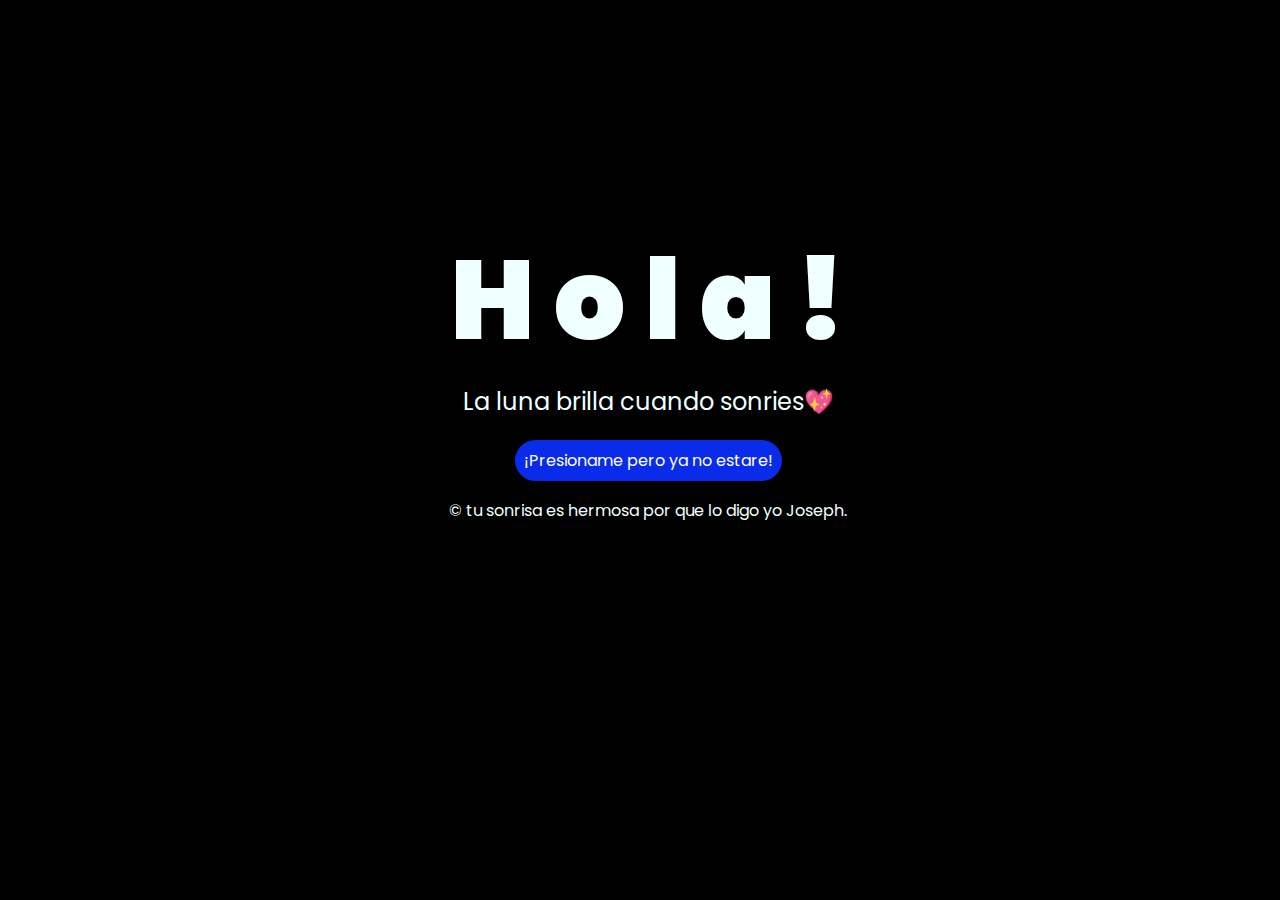
<file: index.html>
<!DOCTYPE html>
<html lang="es">

<head>
    <meta charset="UTF-8">
    <meta http-equiv="X-UA-Compatible" content="IE=edge">
    <meta name="viewport" content="width=device-width, initial-scale=1.0">
    <link rel="stylesheet" href="./css/style.css">
    <link rel="icon" href="./img/flowers.png" type="image/x-icon">
    <title>Flowers</title>
</head>

<body>
    <div class="greetings">
        <span>H</span>
        <span>o</span>
        <span>l</span>
        <span>a</span>
        <span>!</span>
    </div>
    <div class="description">
        <span>La luna brilla cuando sonries💖</span>
    </div>
    <div class="button">
        <button class="botones">
            <a href="./html/flower.html" style="color: #fff;">¡Presioname pero ya no estare!</a>
        </button>
    </div>

    <!-- Créditos -->
    <div class="credits">
        <p>&copy; tu sonrisa es hermosa por que lo digo yo Joseph.</p>
    </div>
</body>

</html>
</file>
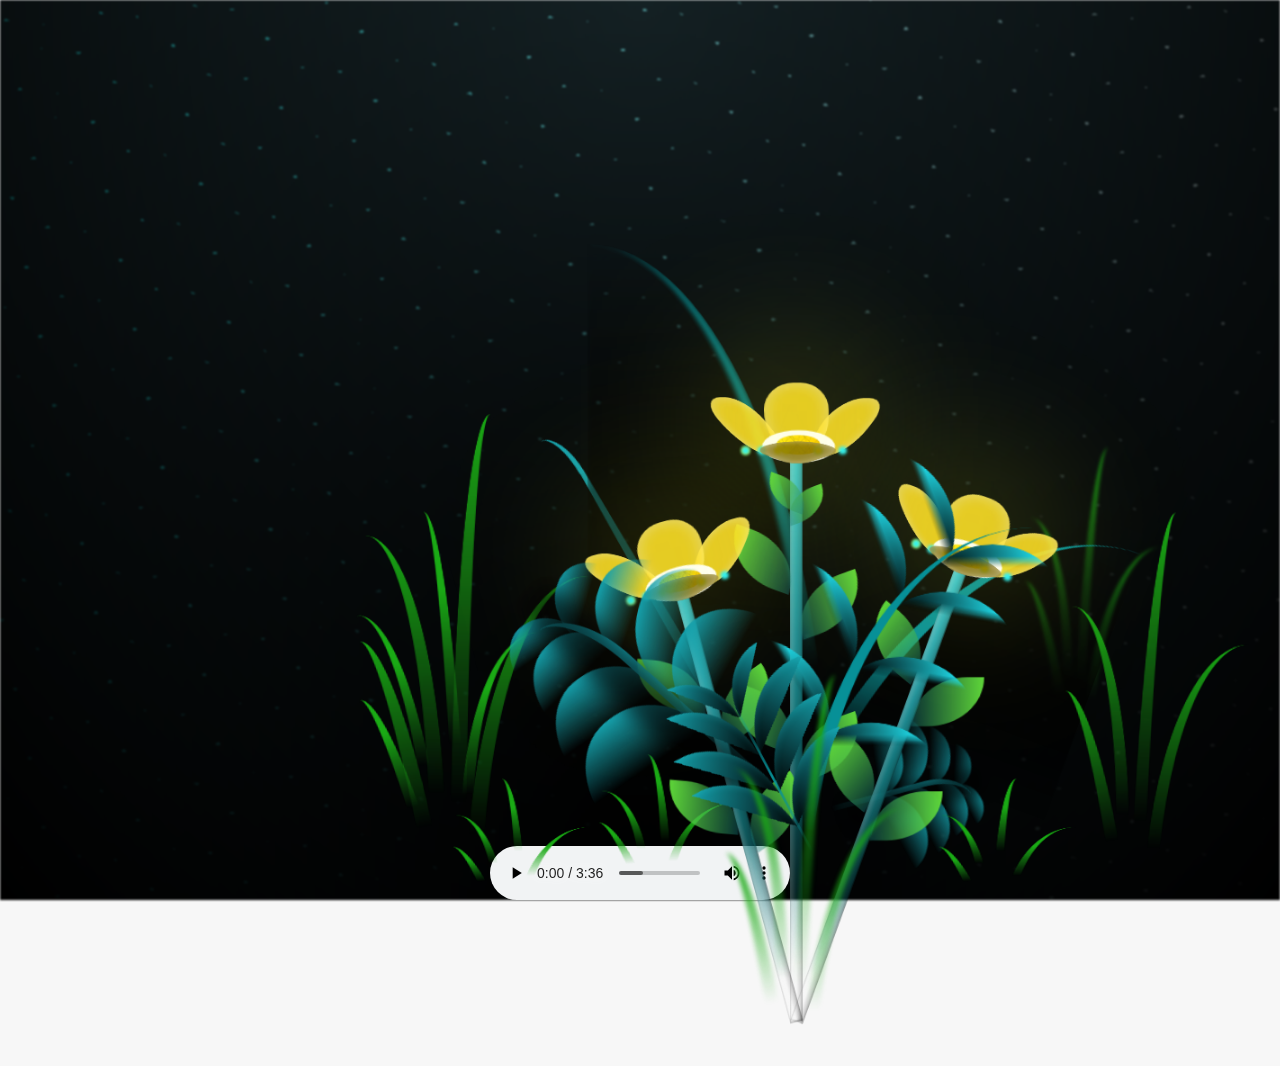
<file: html/flower.html>
<!DOCTYPE html>
<html lang="es">
  <head>
    <meta charset="UTF-8" />
    <meta http-equiv="X-UA-Compatible" content="IE=edge" />
    <meta name="viewport" content="width=device-width, initial-scale=1.0" />
    <link rel="stylesheet" href="../css/main.css" />
    <link rel="icon" href="../img/flowers.png" type="image/x-icon" />
    <title>Flower</title>
  </head>
  <body class="container">
    <audio src="../sound/ChristianBasso&HaienQiu-Flowers.mp3" autoplay controls></audio>
    <div id="lyrics">
      
    </div>
    
    <h1 class="titulo">Tal vez no sean reales pero seria ese lokito por intentar sacarte una sonrisa y secar tus lagrimas perdon ya no podre cuidarte solo quiero que sepas que nunca te eh ignorado por que queria agarrar tu mano y sepas que nunca lo eh echo
      dejare de intentar por que solo seria esa persona que intenta alcanzar una estrella y escribir tu nombre solo cuidate mucho y ese es mi ultimo adios. <br> <br>
     </h1>
    <div class="night"></div>
    <div class="flowers">
      <div class="flower flower--1">
        <div class="flower__leafs flower__leafs--1">
          <div class="flower__leaf flower__leaf--1"></div>
          <div class="flower__leaf flower__leaf--2"></div>
          <div class="flower__leaf flower__leaf--3"></div>
          <div class="flower__leaf flower__leaf--4"></div>
          <div class="flower__white-circle"></div>

          <div class="flower__light flower__light--1"></div>
          <div class="flower__light flower__light--2"></div>
          <div class="flower__light flower__light--3"></div>
          <div class="flower__light flower__light--4"></div>
          <div class="flower__light flower__light--5"></div>
          <div class="flower__light flower__light--6"></div>
          <div class="flower__light flower__light--7"></div>
          <div class="flower__light flower__light--8"></div>
        </div>
        <div class="flower__line">
          <div class="flower__line__leaf flower__line__leaf--1"></div>
          <div class="flower__line__leaf flower__line__leaf--2"></div>
          <div class="flower__line__leaf flower__line__leaf--3"></div>
          <div class="flower__line__leaf flower__line__leaf--4"></div>
          <div class="flower__line__leaf flower__line__leaf--5"></div>
          <div class="flower__line__leaf flower__line__leaf--6"></div>
        </div>
      </div>

      <div class="flower flower--2">
        <div class="flower__leafs flower__leafs--2">
          <div class="flower__leaf flower__leaf--1"></div>
          <div class="flower__leaf flower__leaf--2"></div>
          <div class="flower__leaf flower__leaf--3"></div>
          <div class="flower__leaf flower__leaf--4"></div>
          <div class="flower__white-circle"></div>

          <div class="flower__light flower__light--1"></div>
          <div class="flower__light flower__light--2"></div>
          <div class="flower__light flower__light--3"></div>
          <div class="flower__light flower__light--4"></div>
          <div class="flower__light flower__light--5"></div>
          <div class="flower__light flower__light--6"></div>
          <div class="flower__light flower__light--7"></div>
          <div class="flower__light flower__light--8"></div>
        </div>
        <div class="flower__line">
          <div class="flower__line__leaf flower__line__leaf--1"></div>
          <div class="flower__line__leaf flower__line__leaf--2"></div>
          <div class="flower__line__leaf flower__line__leaf--3"></div>
          <div class="flower__line__leaf flower__line__leaf--4"></div>
        </div>
      </div>

      <div class="flower flower--3">
        <div class="flower__leafs flower__leafs--3">
          <div class="flower__leaf flower__leaf--1"></div>
          <div class="flower__leaf flower__leaf--2"></div>
          <div class="flower__leaf flower__leaf--3"></div>
          <div class="flower__leaf flower__leaf--4"></div>
          <div class="flower__white-circle"></div>

          <div class="flower__light flower__light--1"></div>
          <div class="flower__light flower__light--2"></div>
          <div class="flower__light flower__light--3"></div>
          <div class="flower__light flower__light--4"></div>
          <div class="flower__light flower__light--5"></div>
          <div class="flower__light flower__light--6"></div>
          <div class="flower__light flower__light--7"></div>
          <div class="flower__light flower__light--8"></div>
        </div>
        <div class="flower__line">
          <div class="flower__line__leaf flower__line__leaf--1"></div>
          <div class="flower__line__leaf flower__line__leaf--2"></div>
          <div class="flower__line__leaf flower__line__leaf--3"></div>
          <div class="flower__line__leaf flower__line__leaf--4"></div>
        </div>
      </div>

      <div class="grow-ans" style="--d: 1.2s">
        <div class="flower__g-long">
          <div class="flower__g-long__top"></div>
          <div class="flower__g-long__bottom"></div>
        </div>
      </div>

      <div class="growing-grass">
        <div class="flower__grass flower__grass--1">
          <div class="flower__grass--top"></div>
          <div class="flower__grass--bottom"></div>
          <div class="flower__grass__leaf flower__grass__leaf--1"></div>
          <div class="flower__grass__leaf flower__grass__leaf--2"></div>
          <div class="flower__grass__leaf flower__grass__leaf--3"></div>
          <div class="flower__grass__leaf flower__grass__leaf--4"></div>
          <div class="flower__grass__leaf flower__grass__leaf--5"></div>
          <div class="flower__grass__leaf flower__grass__leaf--6"></div>
          <div class="flower__grass__leaf flower__grass__leaf--7"></div>
          <div class="flower__grass__leaf flower__grass__leaf--8"></div>
          <div class="flower__grass__overlay"></div>
        </div>
      </div>

      <div class="growing-grass">
        <div class="flower__grass flower__grass--2">
          <div class="flower__grass--top"></div>
          <div class="flower__grass--bottom"></div>
          <div class="flower__grass__leaf flower__grass__leaf--1"></div>
          <div class="flower__grass__leaf flower__grass__leaf--2"></div>
          <div class="flower__grass__leaf flower__grass__leaf--3"></div>
          <div class="flower__grass__leaf flower__grass__leaf--4"></div>
          <div class="flower__grass__leaf flower__grass__leaf--5"></div>
          <div class="flower__grass__leaf flower__grass__leaf--6"></div>
          <div class="flower__grass__leaf flower__grass__leaf--7"></div>
          <div class="flower__grass__leaf flower__grass__leaf--8"></div>
          <div class="flower__grass__overlay"></div>
        </div>
      </div>

      <div class="grow-ans" style="--d: 2.4s">
        <div class="flower__g-right flower__g-right--1">
          <div class="leaf"></div>
        </div>
      </div>

      <div class="grow-ans" style="--d: 2.8s">
        <div class="flower__g-right flower__g-right--2">
          <div class="leaf"></div>
        </div>
      </div>

      <div class="grow-ans" style="--d: 2.8s">
        <div class="flower__g-front">
          <div
            class="flower__g-front__leaf-wrapper flower__g-front__leaf-wrapper--1"
          >
            <div class="flower__g-front__leaf"></div>
          </div>
          <div
            class="flower__g-front__leaf-wrapper flower__g-front__leaf-wrapper--2"
          >
            <div class="flower__g-front__leaf"></div>
          </div>
          <div
            class="flower__g-front__leaf-wrapper flower__g-front__leaf-wrapper--3"
          >
            <div class="flower__g-front__leaf"></div>
          </div>
          <div
            class="flower__g-front__leaf-wrapper flower__g-front__leaf-wrapper--4"
          >
            <div class="flower__g-front__leaf"></div>
          </div>
          <div
            class="flower__g-front__leaf-wrapper flower__g-front__leaf-wrapper--5"
          >
            <div class="flower__g-front__leaf"></div>
          </div>
          <div
            class="flower__g-front__leaf-wrapper flower__g-front__leaf-wrapper--6"
          >
            <div class="flower__g-front__leaf"></div>
          </div>
          <div
            class="flower__g-front__leaf-wrapper flower__g-front__leaf-wrapper--7"
          >
            <div class="flower__g-front__leaf"></div>
          </div>
          <div
            class="flower__g-front__leaf-wrapper flower__g-front__leaf-wrapper--8"
          >
            <div class="flower__g-front__leaf"></div>
          </div>
          <div class="flower__g-front__line"></div>
        </div>
      </div>

      <div class="grow-ans" style="--d: 3.2s">
        <div class="flower__g-fr">
          <div class="leaf"></div>
          <div class="flower__g-fr__leaf flower__g-fr__leaf--1"></div>
          <div class="flower__g-fr__leaf flower__g-fr__leaf--2"></div>
          <div class="flower__g-fr__leaf flower__g-fr__leaf--3"></div>
          <div class="flower__g-fr__leaf flower__g-fr__leaf--4"></div>
          <div class="flower__g-fr__leaf flower__g-fr__leaf--5"></div>
          <div class="flower__g-fr__leaf flower__g-fr__leaf--6"></div>
          <div class="flower__g-fr__leaf flower__g-fr__leaf--7"></div>
          <div class="flower__g-fr__leaf flower__g-fr__leaf--8"></div>
        </div>
      </div>

      <div class="long-g long-g--0">
        <div class="grow-ans" style="--d: 3s">
          <div class="leaf leaf--0"></div>
        </div>
        <div class="grow-ans" style="--d: 2.2s">
          <div class="leaf leaf--1"></div>
        </div>
        <div class="grow-ans" style="--d: 3.4s">
          <div class="leaf leaf--2"></div>
        </div>
        <div class="grow-ans" style="--d: 3.6s">
          <div class="leaf leaf--3"></div>
        </div>
      </div>

      <div class="long-g long-g--1">
        <div class="grow-ans" style="--d: 3.6s">
          <div class="leaf leaf--0"></div>
        </div>
        <div class="grow-ans" style="--d: 3.8s">
          <div class="leaf leaf--1"></div>
        </div>
        <div class="grow-ans" style="--d: 4s">
          <div class="leaf leaf--2"></div>
        </div>
        <div class="grow-ans" style="--d: 4.2s">
          <div class="leaf leaf--3"></div>
        </div>
      </div>

      <div class="long-g long-g--2">
        <div class="grow-ans" style="--d: 4s">
          <div class="leaf leaf--0"></div>
        </div>
        <div class="grow-ans" style="--d: 4.2s">
          <div class="leaf leaf--1"></div>
        </div>
        <div class="grow-ans" style="--d: 4.4s">
          <div class="leaf leaf--2"></div>
        </div>
        <div class="grow-ans" style="--d: 4.6s">
          <div class="leaf leaf--3"></div>
        </div>
      </div>

      <div class="long-g long-g--3">
        <div class="grow-ans" style="--d: 4s">
          <div class="leaf leaf--0"></div>
        </div>
        <div class="grow-ans" style="--d: 4.2s">
          <div class="leaf leaf--1"></div>
        </div>
        <div class="grow-ans" style="--d: 3s">
          <div class="leaf leaf--2"></div>
        </div>
        <div class="grow-ans" style="--d: 3.6s">
          <div class="leaf leaf--3"></div>
        </div>
      </div>

      <div class="long-g long-g--4">
        <div class="grow-ans" style="--d: 4s">
          <div class="leaf leaf--0"></div>
        </div>
        <div class="grow-ans" style="--d: 4.2s">
          <div class="leaf leaf--1"></div>
        </div>
        <div class="grow-ans" style="--d: 3s">
          <div class="leaf leaf--2"></div>
        </div>
        <div class="grow-ans" style="--d: 3.6s">
          <div class="leaf leaf--3"></div>
        </div>
      </div>

      <div class="long-g long-g--5">
        <div class="grow-ans" style="--d: 4s">
          <div class="leaf leaf--0"></div>
        </div>
        <div class="grow-ans" style="--d: 4.2s">
          <div class="leaf leaf--1"></div>
        </div>
        <div class="grow-ans" style="--d: 3s">
          <div class="leaf leaf--2"></div>
        </div>
        <div class="grow-ans" style="--d: 3.6s">
          <div class="leaf leaf--3"></div>
        </div>
      </div>

      <div class="long-g long-g--6">
        <div class="grow-ans" style="--d: 4.2s">
          <div class="leaf leaf--0"></div>
        </div>
        <div class="grow-ans" style="--d: 4.4s">
          <div class="leaf leaf--1"></div>
        </div>
        <div class="grow-ans" style="--d: 4.6s">
          <div class="leaf leaf--2"></div>
        </div>
        <div class="grow-ans" style="--d: 4.8s">
          <div class="leaf leaf--3"></div>
        </div>
      </div>

      <div class="long-g long-g--7">
        <div class="grow-ans" style="--d: 3s">
          <div class="leaf leaf--0"></div>
        </div>
        <div class="grow-ans" style="--d: 3.2s">
          <div class="leaf leaf--1"></div>
        </div>
        <div class="grow-ans" style="--d: 3.5s">
          <div class="leaf leaf--2"></div>
        </div>
        <div class="grow-ans" style="--d: 3.6s">
          <div class="leaf leaf--3"></div>
        </div>
      </div>
    </div>
    <script src="../java/anim.js"></script>
    <script src="../java/main.js"></script>
  </body>
</html>
</file>
<file: css/style.css>
@import url('https://fonts.googleapis.com/css2?family=Poppins:ital,wght@0,500;1,900&display=swap');
*{
    font-family: 'Poppins',cursive;
}
body{
    color: azure;
    width: 100%;
    height: 82vh;
    display: flex;
    flex-direction: column;
    align-items: center;
    justify-content: center;
    background-color: black;
    /* padding-top: -30; */
}

.botones{
    padding: 9px;
    border-radius: 80px;
    background-color: transparent;
    border: none;
}

.botones a{
    background-color: #0a2be9;
    padding: 9px;
    border-radius: 80px;
    -webkit-border-radius: 80px;
    -moz-border-radius: 80px;
    -ms-border-radius: 80px;
    -o-border-radius: 80px;

}

.botones a:focus{
    background-color: rgb(50, 194, 194);
}

.greetings{
    font-size: 7rem;
    font-weight: 900;
}
.greetings > span{
    animation: glow 2.5s ease-in-out infinite;
}
@keyframes glow{
    0%, 100%{
        color: #fff;
        text-shadow: 0 0 12px #39c6d6, 0 0 50px #39c6d6, 0 0 100px #39c6d6;
    }
    10%, 90%{
        color: #111;
        text-shadow: none;
    }
}
.greetings > span:nth-child(2){
    animation-delay: .2s ;
}
.greetings > span:nth-child(3){
    animation-delay: .4s ;
}
.greetings > span:nth-child(4){
    animation-delay: .6s;
}
.greetings > span:nth-child(5){
    animation-delay: .8s;
}
.greetings > span:nth-child(6){
    animation-delay: 1s;
}

.description{
    font-size: 1.5rem;
    margin-bottom: 20px;
}

.button a{
    text-decoration: none;
    font-size: 1rem;
    color: #111;
}

@media screen and (max-width:574px){
    .greetings{
        display: block;
        font-size: 4rem;
        font-weight: 800;
        text-align: center;
    }
    .description{
        font-size: 2rem;
    }
    
    .button a{
        font-size: 1rem;
    }
}
</file>
<file: css/main.css>
*,
*::after,
*::before {
  padding: 0;
  margin: 0;
  box-sizing: border-box;
}

:root {
  --dark-color: #000;
}

body {
  display: flex;
  align-items: flex-end;
  justify-content: center;
  min-height: 100vh;
  background-color: var(--dark-color);
  overflow: hidden;
  perspective: 1000px;
}

#lyrics {
  font-size: 28px;
  font-family: "Franklin Gothic Medium", "Arial Narrow", Arial, sans-serif;
  color: white;
  position: absolute;
  margin-bottom: 20%;
  z-index: 1;
  font-weight: bold;
  letter-spacing: 4px;
}
@media only screen and (max-width: 600px) {
  /* Estilos específicos para dispositivos con un ancho máximo de 600px */
  #lyrics {
      font-size: 14px; /* Reduce el tamaño del texto para dispositivos más pequeños */
      margin-bottom: 530px;
      letter-spacing: 3px;
  }

}
.titulo {
  top: 50px; /* Ajusta el valor según sea necesario */
  font-family: "Arial Narrow", Arial, sans-serif;
  color: rgb(119, 0, 255);
  position: absolute;
  font-weight: bold;
  letter-spacing: 10px;
  opacity: 0;
  animation: fadeIn 3s ease-in-out forwards;
  text-align: center;
}
@keyframes fadeIn {
  from {
    opacity: 0;
  }
  to {
    opacity: 1;
  }
}

.night {
  z-index: -1;
  position: absolute;
  left: 50%;
  top: 0;
  transform: translateX(-50%);
  width: 100%;
  height: 100%;
  filter: blur(0.1vmin);
  background-image: radial-gradient(
      ellipse at top,
      transparent 0%,
      var(--dark-color)
    ),
    radial-gradient(
      ellipse at bottom,
      var(--dark-color),
      rgba(145, 233, 255, 0.2)
    ),
    repeating-linear-gradient(
      220deg,
      rgb(0, 0, 0) 0px,
      rgb(0, 0, 0) 19px,
      transparent 19px,
      transparent 22px
    ),
    repeating-linear-gradient(
      189deg,
      rgb(0, 0, 0) 0px,
      rgb(0, 0, 0) 19px,
      transparent 19px,
      transparent 22px
    ),
    repeating-linear-gradient(
      148deg,
      rgb(0, 0, 0) 0px,
      rgb(0, 0, 0) 19px,
      transparent 19px,
      transparent 22px
    ),
    linear-gradient(90deg, rgb(0, 255, 250), rgb(240, 240, 240));
}

.flowers {
  position: relative;
  transform: scale(0.9);
  /*margin-bottom: 100px;
  */
}

@media only screen and (max-width: 600px) {
  /* Estilos específicos para dispositivos con un ancho máximo de 600px */
.flowers {
      font-size: 14px;
      margin-bottom: 35%;
      letter-spacing: 3px;
      transform: scale(1.0);
}

}

.flower {
  position: absolute;
  bottom: -15vmin; /* Ajusta este valor para mover las flores más abajo */
  transform-origin: bottom center;
  z-index: 10;
  --fl-speed: 0.8s;
}
.flower--1 {
  -webkit-animation: moving-flower-1 4s linear infinite;
  animation: moving-flower-1 4s linear infinite;
}
.flower--1 .flower__line {
  height: 70vmin;
  -webkit-animation-delay: 0.3s;
  animation-delay: 0.3s;
}
.flower--1 .flower__line__leaf--1 {
  -webkit-animation: blooming-leaf-right var(--fl-speed) 1.6s backwards;
  animation: blooming-leaf-right var(--fl-speed) 1.6s backwards;
}
.flower--1 .flower__line__leaf--2 {
  -webkit-animation: blooming-leaf-right var(--fl-speed) 1.4s backwards;
  animation: blooming-leaf-right var(--fl-speed) 1.4s backwards;
}
.flower--1 .flower__line__leaf--3 {
  -webkit-animation: blooming-leaf-left var(--fl-speed) 1.2s backwards;
  animation: blooming-leaf-left var(--fl-speed) 1.2s backwards;
}
.flower--1 .flower__line__leaf--4 {
  -webkit-animation: blooming-leaf-left var(--fl-speed) 1s backwards;
  animation: blooming-leaf-left var(--fl-speed) 1s backwards;
}
.flower--1 .flower__line__leaf--5 {
  -webkit-animation: blooming-leaf-right var(--fl-speed) 1.8s backwards;
  animation: blooming-leaf-right var(--fl-speed) 1.8s backwards;
}
.flower--1 .flower__line__leaf--6 {
  -webkit-animation: blooming-leaf-left var(--fl-speed) 2s backwards;
  animation: blooming-leaf-left var(--fl-speed) 2s backwards;
}
.flower--2 {
  left: 50%;
  transform: rotate(20deg);
  -webkit-animation: moving-flower-2 4s linear infinite;
  animation: moving-flower-2 4s linear infinite;
}
.flower--2 .flower__line {
  height: 60vmin;
  -webkit-animation-delay: 0.6s;
  animation-delay: 0.6s;
}
.flower--2 .flower__line__leaf--1 {
  -webkit-animation: blooming-leaf-right var(--fl-speed) 1.9s backwards;
  animation: blooming-leaf-right var(--fl-speed) 1.9s backwards;
}
.flower--2 .flower__line__leaf--2 {
  -webkit-animation: blooming-leaf-right var(--fl-speed) 1.7s backwards;
  animation: blooming-leaf-right var(--fl-speed) 1.7s backwards;
}
.flower--2 .flower__line__leaf--3 {
  -webkit-animation: blooming-leaf-left var(--fl-speed) 1.5s backwards;
  animation: blooming-leaf-left var(--fl-speed) 1.5s backwards;
}
.flower--2 .flower__line__leaf--4 {
  -webkit-animation: blooming-leaf-left var(--fl-speed) 1.3s backwards;
  animation: blooming-leaf-left var(--fl-speed) 1.3s backwards;
}
.flower--3 {
  left: 50%;
  transform: rotate(-15deg);
  -webkit-animation: moving-flower-3 4s linear infinite;
  animation: moving-flower-3 4s linear infinite;
}
.flower--3 .flower__line {
  -webkit-animation-delay: 0.9s;
  animation-delay: 0.9s;
}
.flower--3 .flower__line__leaf--1 {
  -webkit-animation: blooming-leaf-right var(--fl-speed) 2.5s backwards;
  animation: blooming-leaf-right var(--fl-speed) 2.5s backwards;
}
.flower--3 .flower__line__leaf--2 {
  -webkit-animation: blooming-leaf-right var(--fl-speed) 2.3s backwards;
  animation: blooming-leaf-right var(--fl-speed) 2.3s backwards;
}
.flower--3 .flower__line__leaf--3 {
  -webkit-animation: blooming-leaf-left var(--fl-speed) 2.1s backwards;
  animation: blooming-leaf-left var(--fl-speed) 2.1s backwards;
}
.flower--3 .flower__line__leaf--4 {
  -webkit-animation: blooming-leaf-left var(--fl-speed) 1.9s backwards;
  animation: blooming-leaf-left var(--fl-speed) 1.9s backwards;
}
.flower__leafs {
  position: relative;
  -webkit-animation: blooming-flower 2s backwards;
  animation: blooming-flower 2s backwards;
}
.flower__leafs--1 {
  -webkit-animation-delay: 1.1s;
  animation-delay: 1.1s;
}
.flower__leafs--2 {
  -webkit-animation-delay: 1.4s;
  animation-delay: 1.4s;
}
.flower__leafs--3 {
  -webkit-animation-delay: 1.7s;
  animation-delay: 1.7s;
}
.flower__leafs::after {
  content: "";
  position: absolute;
  left: 0;
  top: 0;
  transform: translate(-50%, -100%);
  width: 8vmin;
  height: 8vmin;
  background-color: #f9fd25;
  /* background-color: #fd2525; */
  filter: blur(10vmin);
}
.flower__leaf {
  position: absolute;
  bottom: 0;
  left: 50%;
  width: 8vmin;
  height: 11vmin;
  border-radius: 51% 49% 47% 53%/44% 45% 55% 69%;
  background-color: #253bfd;
  background-color: #fddd25;
  transform-origin: bottom center;
  opacity: 0.9;
  box-shadow: inset 0 0 2vmin rgba(255, 255, 255, 0.5);
}
.flower__leaf--1 {
  transform: translate(-10%, 1%) rotateY(40deg) rotateX(-50deg);
}
.flower__leaf--2 {
  transform: translate(-50%, -4%) rotateX(40deg);
}
.flower__leaf--3 {
  transform: translate(-90%, 0%) rotateY(45deg) rotateX(50deg);
}
.flower__leaf--4 {
  width: 8vmin;
  height: 8vmin;
  transform-origin: bottom left;
  border-radius: 4vmin 10vmin 4vmin 4vmin;
  transform: translate(0%, 18%) rotateX(70deg) rotate(-43deg);
  background-color: #7c6901;
  z-index: 1;
  opacity: 0.8;
}
.flower__white-circle {
  position: absolute;
  left: -3.5vmin;
  top: -3vmin;
  width: 9vmin;
  height: 4vmin;
  border-radius: 50%;
  background-color: #fff;
}
.flower__white-circle::after {
  content: "";
  position: absolute;
  left: 50%;
  top: 45%;
  transform: translate(-50%, -50%);
  width: 60%;
  height: 60%;
  border-radius: inherit;
  background-image: repeating-linear-gradient(
      135deg,
      rgba(0, 0, 0, 0.03) 0px,
      rgba(0, 0, 0, 0.03) 1px,
      transparent 1px,
      transparent 12px
    ),
    repeating-linear-gradient(
      45deg,
      rgba(0, 0, 0, 0.03) 0px,
      rgba(0, 0, 0, 0.03) 1px,
      transparent 1px,
      transparent 12px
    ),
    repeating-linear-gradient(
      67.5deg,
      rgba(0, 0, 0, 0.03) 0px,
      rgba(0, 0, 0, 0.03) 1px,
      transparent 1px,
      transparent 12px
    ),
    repeating-linear-gradient(
      135deg,
      rgba(0, 0, 0, 0.03) 0px,
      rgba(0, 0, 0, 0.03) 1px,
      transparent 1px,
      transparent 12px
    ),
    repeating-linear-gradient(
      45deg,
      rgba(0, 0, 0, 0.03) 0px,
      rgba(0, 0, 0, 0.03) 1px,
      transparent 1px,
      transparent 12px
    ),
    repeating-linear-gradient(
      112.5deg,
      rgba(0, 0, 0, 0.03) 0px,
      rgba(0, 0, 0, 0.03) 1px,
      transparent 1px,
      transparent 12px
    ),
    repeating-linear-gradient(
      112.5deg,
      rgba(0, 0, 0, 0.03) 0px,
      rgba(0, 0, 0, 0.03) 1px,
      transparent 1px,
      transparent 12px
    ),
    repeating-linear-gradient(
      45deg,
      rgba(0, 0, 0, 0.03) 0px,
      rgba(0, 0, 0, 0.03) 1px,
      transparent 1px,
      transparent 12px
    ),
    repeating-linear-gradient(
      22.5deg,
      rgba(0, 0, 0, 0.03) 0px,
      rgba(0, 0, 0, 0.03) 1px,
      transparent 1px,
      transparent 12px
    ),
    repeating-linear-gradient(
      45deg,
      rgba(0, 0, 0, 0.03) 0px,
      rgba(0, 0, 0, 0.03) 1px,
      transparent 1px,
      transparent 12px
    ),
    repeating-linear-gradient(
      22.5deg,
      rgba(0, 0, 0, 0.03) 0px,
      rgba(0, 0, 0, 0.03) 1px,
      transparent 1px,
      transparent 12px
    ),
    repeating-linear-gradient(
      135deg,
      rgba(0, 0, 0, 0.03) 0px,
      rgba(0, 0, 0, 0.03) 1px,
      transparent 1px,
      transparent 12px
    ),
    repeating-linear-gradient(
      157.5deg,
      rgba(0, 0, 0, 0.03) 0px,
      rgba(0, 0, 0, 0.03) 1px,
      transparent 1px,
      transparent 12px
    ),
    repeating-linear-gradient(
      67.5deg,
      rgba(0, 0, 0, 0.03) 0px,
      rgba(0, 0, 0, 0.03) 1px,
      transparent 1px,
      transparent 12px
    ),
    repeating-linear-gradient(
      67.5deg,
      rgba(0, 0, 0, 0.03) 0px,
      rgba(0, 0, 0, 0.03) 1px,
      transparent 1px,
      transparent 12px
    ),
    linear-gradient(90deg, rgb(255, 235, 18), rgb(255, 206, 0));
}
.flower__line {
  height: 55vmin;
  width: 1.5vmin;
  background-image: linear-gradient(
      to left,
      rgba(0, 0, 0, 0.2),
      transparent,
      rgba(255, 255, 255, 0.2)
    ),
    linear-gradient(to top, transparent 10%, #14757a, #39c6d6);
  box-shadow: inset 0 0 2px rgba(0, 0, 0, 0.5);
  -webkit-animation: grow-flower-tree 4s backwards;
  animation: grow-flower-tree 4s backwards;
}
.flower__line__leaf {
  --w: 7vmin;
  --h: calc(var(--w) + 2vmin);
  position: absolute;
  top: 20%;
  left: 90%;
  width: var(--w);
  height: var(--h);
  border-top-right-radius: var(--h);
  border-bottom-left-radius: var(--h);
  background-image: linear-gradient(to top, rgba(20, 117, 122, 0.4), #5ed639);
}
.flower__line__leaf--1 {
  transform: rotate(70deg) rotateY(30deg);
}
.flower__line__leaf--2 {
  top: 45%;
  transform: rotate(70deg) rotateY(30deg);
}
.flower__line__leaf--3,
.flower__line__leaf--4,
.flower__line__leaf--6 {
  border-top-right-radius: 0;
  border-bottom-left-radius: 0;
  border-top-left-radius: var(--h);
  border-bottom-right-radius: var(--h);
  left: -460%;
  top: 12%;
  transform: rotate(-70deg) rotateY(30deg);
}
.flower__line__leaf--4 {
  top: 40%;
}
.flower__line__leaf--5 {
  top: 0;
  transform-origin: left;
  transform: rotate(70deg) rotateY(30deg) scale(0.6);
}
.flower__line__leaf--6 {
  top: -2%;
  left: -450%;
  transform-origin: right;
  transform: rotate(-70deg) rotateY(30deg) scale(0.6);
}
.flower__light {
  position: absolute;
  bottom: 0vmin;
  width: 1vmin;
  height: 1vmin;
  background-color: rgb(255, 251, 0);
  border-radius: 50%;
  filter: blur(0.2vmin);
  -webkit-animation: light-ans 4s linear infinite backwards;
  animation: light-ans 4s linear infinite backwards;
}
.flower__light:nth-child(odd) {
  background-color: #23f0ff;
}
.flower__light--1 {
  left: -2vmin;
  -webkit-animation-delay: 1s;
  animation-delay: 1s;
}
.flower__light--2 {
  left: 3vmin;
  -webkit-animation-delay: 0.5s;
  animation-delay: 0.5s;
}
.flower__light--3 {
  left: -6vmin;
  -webkit-animation-delay: 0.3s;
  animation-delay: 0.3s;
}
.flower__light--4 {
  left: 6vmin;
  -webkit-animation-delay: 0.9s;
  animation-delay: 0.9s;
}
.flower__light--5 {
  left: -1vmin;
  -webkit-animation-delay: 1.5s;
  animation-delay: 1.5s;
}
.flower__light--6 {
  left: -4vmin;
  -webkit-animation-delay: 3s;
  animation-delay: 3s;
}
.flower__light--7 {
  left: 3vmin;
  -webkit-animation-delay: 2s;
  animation-delay: 2s;
}
.flower__light--8 {
  left: -6vmin;
  -webkit-animation-delay: 3.5s;
  animation-delay: 3.5s;
}
.flower__grass {
  --c: #159faa;
  --line-w: 1.5vmin;
  position: absolute;
  bottom: 12vmin;
  left: -7vmin;
  display: flex;
  flex-direction: column;
  align-items: flex-end;
  z-index: 20;
  transform-origin: bottom center;
  transform: rotate(-48deg) rotateY(40deg);
}
.flower__grass--1 {
  -webkit-animation: moving-grass 2s linear infinite;
  animation: moving-grass 2s linear infinite;
}
.flower__grass--2 {
  left: 2vmin;
  bottom: 10vmin;
  transform: scale(0.5) rotate(75deg) rotateX(10deg) rotateY(-200deg);
  opacity: 0.8;
  z-index: 0;
  -webkit-animation: moving-grass--2 1.5s linear infinite;
  animation: moving-grass--2 1.5s linear infinite;
}
.flower__grass--top {
  width: 7vmin;
  height: 10vmin;
  border-top-right-radius: 100%;
  border-right: var(--line-w) solid var(--c);
  transform-origin: bottom center;
  transform: rotate(-2deg);
}
.flower__grass--bottom {
  margin-top: -2px;
  width: var(--line-w);
  height: 25vmin;
  background-image: linear-gradient(to top, transparent, var(--c));
}
.flower__grass__leaf {
  --size: 10vmin;
  position: absolute;
  width: calc(var(--size) * 2.1);
  height: var(--size);
  border-top-left-radius: var(--size);
  border-top-right-radius: var(--size);
  background-image: linear-gradient(
    to top,
    transparent,
    transparent 30%,
    var(--c)
  );
  z-index: 100;
}
.flower__grass__leaf--1 {
  top: -6%;
  left: 30%;
  --size: 6vmin;
  transform: rotate(-20deg);
  -webkit-animation: growing-grass-ans--1 2s 2.6s backwards;
  animation: growing-grass-ans--1 2s 2.6s backwards;
}
@-webkit-keyframes growing-grass-ans--1 {
  0% {
    transform-origin: bottom left;
    transform: rotate(-20deg) scale(0);
  }
}
@keyframes growing-grass-ans--1 {
  0% {
    transform-origin: bottom left;
    transform: rotate(-20deg) scale(0);
  }
}
.flower__grass__leaf--2 {
  top: -5%;
  left: -110%;
  --size: 6vmin;
  transform: rotate(10deg);
  -webkit-animation: growing-grass-ans--2 2s 2.4s linear backwards;
  animation: growing-grass-ans--2 2s 2.4s linear backwards;
}
@-webkit-keyframes growing-grass-ans--2 {
  0% {
    transform-origin: bottom right;
    transform: rotate(10deg) scale(0);
  }
}
@keyframes growing-grass-ans--2 {
  0% {
    transform-origin: bottom right;
    transform: rotate(10deg) scale(0);
  }
}
.flower__grass__leaf--3 {
  top: 5%;
  left: 60%;
  --size: 8vmin;
  transform: rotate(-18deg) rotateX(-20deg);
  -webkit-animation: growing-grass-ans--3 2s 2.2s linear backwards;
  animation: growing-grass-ans--3 2s 2.2s linear backwards;
}
@-webkit-keyframes growing-grass-ans--3 {
  0% {
    transform-origin: bottom left;
    transform: rotate(-18deg) rotateX(-20deg) scale(0);
  }
}
@keyframes growing-grass-ans--3 {
  0% {
    transform-origin: bottom left;
    transform: rotate(-18deg) rotateX(-20deg) scale(0);
  }
}
.flower__grass__leaf--4 {
  top: 6%;
  left: -135%;
  --size: 8vmin;
  transform: rotate(2deg);
  -webkit-animation: growing-grass-ans--4 2s 2s linear backwards;
  animation: growing-grass-ans--4 2s 2s linear backwards;
}
@-webkit-keyframes growing-grass-ans--4 {
  0% {
    transform-origin: bottom right;
    transform: rotate(2deg) scale(0);
  }
}
@keyframes growing-grass-ans--4 {
  0% {
    transform-origin: bottom right;
    transform: rotate(2deg) scale(0);
  }
}
.flower__grass__leaf--5 {
  top: 20%;
  left: 60%;
  --size: 10vmin;
  transform: rotate(-24deg) rotateX(-20deg);
  -webkit-animation: growing-grass-ans--5 2s 1.8s linear backwards;
  animation: growing-grass-ans--5 2s 1.8s linear backwards;
}
@-webkit-keyframes growing-grass-ans--5 {
  0% {
    transform-origin: bottom left;
    transform: rotate(-24deg) rotateX(-20deg) scale(0);
  }
}
@keyframes growing-grass-ans--5 {
  0% {
    transform-origin: bottom left;
    transform: rotate(-24deg) rotateX(-20deg) scale(0);
  }
}
.flower__grass__leaf--6 {
  top: 22%;
  left: -180%;
  --size: 10vmin;
  transform: rotate(10deg);
  -webkit-animation: growing-grass-ans--6 2s 1.6s linear backwards;
  animation: growing-grass-ans--6 2s 1.6s linear backwards;
}
@-webkit-keyframes growing-grass-ans--6 {
  0% {
    transform-origin: bottom right;
    transform: rotate(10deg) scale(0);
  }
}
@keyframes growing-grass-ans--6 {
  0% {
    transform-origin: bottom right;
    transform: rotate(10deg) scale(0);
  }
}
.flower__grass__leaf--7 {
  top: 39%;
  left: 70%;
  --size: 10vmin;
  transform: rotate(-10deg);
  -webkit-animation: growing-grass-ans--7 2s 1.4s linear backwards;
  animation: growing-grass-ans--7 2s 1.4s linear backwards;
}
@-webkit-keyframes growing-grass-ans--7 {
  0% {
    transform-origin: bottom left;
    transform: rotate(-10deg) scale(0);
  }
}
@keyframes growing-grass-ans--7 {
  0% {
    transform-origin: bottom left;
    transform: rotate(-10deg) scale(0);
  }
}
.flower__grass__leaf--8 {
  top: 40%;
  left: -215%;
  --size: 11vmin;
  transform: rotate(10deg);
  -webkit-animation: growing-grass-ans--8 2s 1.2s linear backwards;
  animation: growing-grass-ans--8 2s 1.2s linear backwards;
}
@-webkit-keyframes growing-grass-ans--8 {
  0% {
    transform-origin: bottom right;
    transform: rotate(10deg) scale(0);
  }
}
@keyframes growing-grass-ans--8 {
  0% {
    transform-origin: bottom right;
    transform: rotate(10deg) scale(0);
  }
}
.flower__grass__overlay {
  position: absolute;
  top: -10%;
  right: 0%;
  width: 100%;
  height: 100%;
  background-color: rgba(0, 0, 0, 0.6);
  filter: blur(1.5vmin);
  z-index: 100;
}
.flower__g-long {
  --w: 2vmin;
  --h: 6vmin;
  --c: #159faa;
  position: absolute;
  bottom: 10vmin;
  left: -3vmin;
  transform-origin: bottom center;
  transform: rotate(-30deg) rotateY(-20deg);
  display: flex;
  flex-direction: column;
  align-items: flex-end;
  -webkit-animation: flower-g-long-ans 3s linear infinite;
  animation: flower-g-long-ans 3s linear infinite;
}
@-webkit-keyframes flower-g-long-ans {
  0%,
  100% {
    transform: rotate(-30deg) rotateY(-20deg);
  }
  50% {
    transform: rotate(-32deg) rotateY(-20deg);
  }
}
@keyframes flower-g-long-ans {
  0%,
  100% {
    transform: rotate(-30deg) rotateY(-20deg);
  }
  50% {
    transform: rotate(-32deg) rotateY(-20deg);
  }
}
.flower__g-long__top {
  top: calc(var(--h) * -1);
  width: calc(var(--w) + 1vmin);
  height: var(--h);
  border-top-right-radius: 100%;
  border-right: 0.7vmin solid var(--c);
  transform: translate(-0.7vmin, 1vmin);
}
.flower__g-long__bottom {
  width: var(--w);
  height: 50vmin;
  transform-origin: bottom center;
  background-image: linear-gradient(to top, transparent 30%, var(--c));
  box-shadow: inset 0 0 2px rgba(0, 0, 0, 0.5);
  -webkit-clip-path: polygon(35% 0, 65% 1%, 100% 100%, 0% 100%);
  clip-path: polygon(35% 0, 65% 1%, 100% 100%, 0% 100%);
}
.flower__g-right {
  position: absolute;
  bottom: 6vmin;
  left: -2vmin;
  transform-origin: bottom left;
  transform: rotate(20deg);
}
.flower__g-right .leaf {
  width: 30vmin;
  height: 50vmin;
  border-top-left-radius: 100%;
  border-left: 2vmin solid #079097;
  background-image: linear-gradient(
    to bottom,
    transparent,
    var(--dark-color) 60%
  );
  -webkit-mask-image: linear-gradient(to top, transparent 30%, #079097 60%);
}
.flower__g-right--1 {
  -webkit-animation: flower-g-right-ans 2.5s linear infinite;
  animation: flower-g-right-ans 2.5s linear infinite;
}
.flower__g-right--2 {
  left: 5vmin;
  transform: rotateY(-180deg);
  -webkit-animation: flower-g-right-ans--2 3s linear infinite;
  animation: flower-g-right-ans--2 3s linear infinite;
}
.flower__g-right--2 .leaf {
  height: 75vmin;
  filter: blur(0.3vmin);
  opacity: 0.8;
}
@-webkit-keyframes flower-g-right-ans {
  0%,
  100% {
    transform: rotate(20deg);
  }
  50% {
    transform: rotate(24deg) rotateX(-20deg);
  }
}
@keyframes flower-g-right-ans {
  0%,
  100% {
    transform: rotate(20deg);
  }
  50% {
    transform: rotate(24deg) rotateX(-20deg);
  }
}
@-webkit-keyframes flower-g-right-ans--2 {
  0%,
  100% {
    transform: rotateY(-180deg) rotate(0deg) rotateX(-20deg);
  }
  50% {
    transform: rotateY(-180deg) rotate(6deg) rotateX(-20deg);
  }
}
@keyframes flower-g-right-ans--2 {
  0%,
  100% {
    transform: rotateY(-180deg) rotate(0deg) rotateX(-20deg);
  }
  50% {
    transform: rotateY(-180deg) rotate(6deg) rotateX(-20deg);
  }
}
.flower__g-front {
  position: absolute;
  bottom: 6vmin;
  left: 2.5vmin;
  z-index: 100;
  transform-origin: bottom center;
  transform: rotate(-28deg) rotateY(30deg) scale(1.04);
  -webkit-animation: flower__g-front-ans 2s linear infinite;
  animation: flower__g-front-ans 2s linear infinite;
}
@-webkit-keyframes flower__g-front-ans {
  0%,
  100% {
    transform: rotate(-28deg) rotateY(30deg) scale(1.04);
  }
  50% {
    transform: rotate(-35deg) rotateY(40deg) scale(1.04);
  }
}
@keyframes flower__g-front-ans {
  0%,
  100% {
    transform: rotate(-28deg) rotateY(30deg) scale(1.04);
  }
  50% {
    transform: rotate(-35deg) rotateY(40deg) scale(1.04);
  }
}
.flower__g-front__line {
  width: 0.3vmin;
  height: 20vmin;
  background-image: linear-gradient(
    to top,
    transparent,
    #079097,
    transparent 100%
  );
  position: relative;
}
.flower__g-front__leaf-wrapper {
  position: absolute;
  top: 0;
  left: 0;
  transform-origin: bottom left;
  transform: rotate(10deg);
}
.flower__g-front__leaf-wrapper:nth-child(even) {
  left: 0vmin;
  transform: rotateY(-180deg) rotate(5deg);
  -webkit-animation: flower__g-front__leaf-left-ans 1s ease-in backwards;
  animation: flower__g-front__leaf-left-ans 1s ease-in backwards;
}
.flower__g-front__leaf-wrapper:nth-child(odd) {
  -webkit-animation: flower__g-front__leaf-ans 1s ease-in backwards;
  animation: flower__g-front__leaf-ans 1s ease-in backwards;
}
.flower__g-front__leaf-wrapper--1 {
  top: -8vmin;
  transform: scale(0.7);
  -webkit-animation: flower__g-front__leaf-ans 1s 5.5s ease-in backwards !important;
  animation: flower__g-front__leaf-ans 1s 5.5s ease-in backwards !important;
}
.flower__g-front__leaf-wrapper--2 {
  top: -8vmin;
  transform: rotateY(-180deg) scale(0.7) !important;
  -webkit-animation: flower__g-front__leaf-left-ans-2 1s 4.6s ease-in backwards !important;
  animation: flower__g-front__leaf-left-ans-2 1s 4.6s ease-in backwards !important;
}
.flower__g-front__leaf-wrapper--3 {
  top: -3vmin;
  -webkit-animation: flower__g-front__leaf-ans 1s 4.6s ease-in backwards;
  animation: flower__g-front__leaf-ans 1s 4.6s ease-in backwards;
}
.flower__g-front__leaf-wrapper--4 {
  top: -3vmin;
  transform: rotateY(-180deg) scale(0.9) !important;
  -webkit-animation: flower__g-front__leaf-left-ans-2 1s 4.6s ease-in backwards !important;
  animation: flower__g-front__leaf-left-ans-2 1s 4.6s ease-in backwards !important;
}
@-webkit-keyframes flower__g-front__leaf-left-ans-2 {
  0% {
    transform: rotateY(-180deg) scale(0);
  }
}
@keyframes flower__g-front__leaf-left-ans-2 {
  0% {
    transform: rotateY(-180deg) scale(0);
  }
}
.flower__g-front__leaf-wrapper--5,
.flower__g-front__leaf-wrapper--6 {
  top: 2vmin;
}
.flower__g-front__leaf-wrapper--7,
.flower__g-front__leaf-wrapper--8 {
  top: 6.5vmin;
}
.flower__g-front__leaf-wrapper--2 {
  -webkit-animation-delay: 5.2s !important;
  animation-delay: 5.2s !important;
}
.flower__g-front__leaf-wrapper--3 {
  -webkit-animation-delay: 4.9s !important;
  animation-delay: 4.9s !important;
}
.flower__g-front__leaf-wrapper--5 {
  -webkit-animation-delay: 4.3s !important;
  animation-delay: 4.3s !important;
}
.flower__g-front__leaf-wrapper--6 {
  -webkit-animation-delay: 4.1s !important;
  animation-delay: 4.1s !important;
}
.flower__g-front__leaf-wrapper--7 {
  -webkit-animation-delay: 3.8s !important;
  animation-delay: 3.8s !important;
}
.flower__g-front__leaf-wrapper--8 {
  -webkit-animation-delay: 3.5s !important;
  animation-delay: 3.5s !important;
}
@-webkit-keyframes flower__g-front__leaf-ans {
  0% {
    transform: rotate(10deg) scale(0);
  }
}
@keyframes flower__g-front__leaf-ans {
  0% {
    transform: rotate(10deg) scale(0);
  }
}
@-webkit-keyframes flower__g-front__leaf-left-ans {
  0% {
    transform: rotateY(-180deg) rotate(5deg) scale(0);
  }
}
@keyframes flower__g-front__leaf-left-ans {
  0% {
    transform: rotateY(-180deg) rotate(5deg) scale(0);
  }
}
.flower__g-front__leaf {
  width: 10vmin;
  height: 10vmin;
  border-radius: 100% 0% 0% 100%/100% 100% 0% 0%;
  box-shadow: inset 0 2px 1vmin hsla(184deg, 97%, 58%, 0.2);
  background-image: linear-gradient(
      to bottom left,
      transparent,
      var(--dark-color)
    ),
    linear-gradient(to bottom right, #159faa 50%, transparent 50%, transparent);
  -webkit-mask-image: linear-gradient(
    to bottom right,
    #159faa 50%,
    transparent 50%,
    transparent
  );
  mask-image: linear-gradient(
    to bottom right,
    #159faa 50%,
    transparent 50%,
    transparent
  );
}
.flower__g-fr {
  position: absolute;
  bottom: -4vmin;
  left: vmin;
  transform-origin: bottom left;
  z-index: 10;
  -webkit-animation: flower__g-fr-ans 2s linear infinite;
  animation: flower__g-fr-ans 2s linear infinite;
}
@-webkit-keyframes flower__g-fr-ans {
  0%,
  100% {
    transform: rotate(2deg);
  }
  50% {
    transform: rotate(4deg);
  }
}
@keyframes flower__g-fr-ans {
  0%,
  100% {
    transform: rotate(2deg);
  }
  50% {
    transform: rotate(4deg);
  }
}
.flower__g-fr .leaf {
  width: 30vmin;
  height: 50vmin;
  border-top-left-radius: 100%;
  border-left: 2vmin solid #079097;
  -webkit-mask-image: linear-gradient(to top, transparent 25%, #079097 50%);
  position: relative;
  z-index: 1;
}
.flower__g-fr__leaf {
  position: absolute;
  top: 0;
  left: 0;
  width: 10vmin;
  height: 10vmin;
  border-radius: 100% 0% 0% 100%/100% 100% 0% 0%;
  box-shadow: inset 0 2px 1vmin hsla(184deg, 97%, 58%, 0.2);
  background-image: linear-gradient(
      to bottom left,
      transparent,
      var(--dark-color) 98%
    ),
    linear-gradient(to bottom right, #23f0ff 45%, transparent 50%, transparent);
  -webkit-mask-image: linear-gradient(
    135deg,
    #15aa42 40%,
    transparent 50%,
    transparent
  );
}
.flower__g-fr__leaf--1 {
  left: 20vmin;
  transform: rotate(45deg);
  -webkit-animation: flower__g-fr-leaft-ans-1 0.5s 5.2s linear backwards;
  animation: flower__g-fr-leaft-ans-1 0.5s 5.2s linear backwards;
}
@-webkit-keyframes flower__g-fr-leaft-ans-1 {
  0% {
    transform-origin: left;
    transform: rotate(45deg) scale(0);
  }
}
@keyframes flower__g-fr-leaft-ans-1 {
  0% {
    transform-origin: left;
    transform: rotate(45deg) scale(0);
  }
}
.flower__g-fr__leaf--2 {
  left: 12vmin;
  top: -7vmin;
  transform: rotate(25deg) rotateY(-180deg);
  -webkit-animation: flower__g-fr-leaft-ans-6 0.5s 5s linear backwards;
  animation: flower__g-fr-leaft-ans-6 0.5s 5s linear backwards;
}
.flower__g-fr__leaf--3 {
  left: 15vmin;
  top: 6vmin;
  transform: rotate(55deg);
  -webkit-animation: flower__g-fr-leaft-ans-5 0.5s 4.8s linear backwards;
  animation: flower__g-fr-leaft-ans-5 0.5s 4.8s linear backwards;
}
.flower__g-fr__leaf--4 {
  left: 6vmin;
  top: -2vmin;
  transform: rotate(25deg) rotateY(-180deg);
  -webkit-animation: flower__g-fr-leaft-ans-6 0.5s 4.6s linear backwards;
  animation: flower__g-fr-leaft-ans-6 0.5s 4.6s linear backwards;
}
.flower__g-fr__leaf--5 {
  left: 10vmin;
  top: 14vmin;
  transform: rotate(55deg);
  -webkit-animation: flower__g-fr-leaft-ans-5 0.5s 4.4s linear backwards;
  animation: flower__g-fr-leaft-ans-5 0.5s 4.4s linear backwards;
}
@-webkit-keyframes flower__g-fr-leaft-ans-5 {
  0% {
    transform-origin: left;
    transform: rotate(55deg) scale(0);
  }
}
@keyframes flower__g-fr-leaft-ans-5 {
  0% {
    transform-origin: left;
    transform: rotate(55deg) scale(0);
  }
}
.flower__g-fr__leaf--6 {
  left: 0vmin;
  top: 6vmin;
  transform: rotate(25deg) rotateY(-180deg);
  -webkit-animation: flower__g-fr-leaft-ans-6 0.5s 4.2s linear backwards;
  animation: flower__g-fr-leaft-ans-6 0.5s 4.2s linear backwards;
}
@-webkit-keyframes flower__g-fr-leaft-ans-6 {
  0% {
    transform-origin: right;
    transform: rotate(25deg) rotateY(-180deg) scale(0);
  }
}
@keyframes flower__g-fr-leaft-ans-6 {
  0% {
    transform-origin: right;
    transform: rotate(25deg) rotateY(-180deg) scale(0);
  }
}
.flower__g-fr__leaf--7 {
  left: 5vmin;
  top: 22vmin;
  transform: rotate(45deg);
  -webkit-animation: flower__g-fr-leaft-ans-7 0.5s 4s linear backwards;
  animation: flower__g-fr-leaft-ans-7 0.5s 4s linear backwards;
}
@-webkit-keyframes flower__g-fr-leaft-ans-7 {
  0% {
    transform-origin: left;
    transform: rotate(45deg) scale(0);
  }
}
@keyframes flower__g-fr-leaft-ans-7 {
  0% {
    transform-origin: left;
    transform: rotate(45deg) scale(0);
  }
}
.flower__g-fr__leaf--8 {
  left: -4vmin;
  top: 15vmin;
  transform: rotate(15deg) rotateY(-180deg);
  -webkit-animation: flower__g-fr-leaft-ans-8 0.5s 3.8s linear backwards;
  animation: flower__g-fr-leaft-ans-8 0.5s 3.8s linear backwards;
}
@-webkit-keyframes flower__g-fr-leaft-ans-8 {
  0% {
    transform-origin: right;
    transform: rotate(15deg) rotateY(-180deg) scale(0);
  }
}
@keyframes flower__g-fr-leaft-ans-8 {
  0% {
    transform-origin: right;
    transform: rotate(15deg) rotateY(-180deg) scale(0);
  }
}

.long-g {
  position: absolute;
  bottom: 0;
  left: -42vmin;
  transform-origin: bottom left;
}
.long-g--1 {
  bottom: 0vmin;
  transform: scale(0.8) rotate(-5deg);
}
.long-g--1 .leaf {
  -webkit-mask-image: linear-gradient(
    to top,
    transparent 40%,
    #079097 80%
  ) !important;
}
.long-g--1 .leaf--1 {
  --w: 5vmin;
  --h: 60vmin;
  left: -2vmin;
  transform: rotate(3deg) rotateY(-180deg);
}
.long-g--2,
.long-g--3 {
  bottom: -3vmin;
  left: -35vmin;
  transform-origin: center;
  transform: scale(0.6) rotateX(60deg);
}
.long-g--2 .leaf,
.long-g--3 .leaf {
  -webkit-mask-image: linear-gradient(
    to top,
    transparent 50%,
    #079097 80%
  ) !important;
}
.long-g--2 .leaf--1,
.long-g--3 .leaf--1 {
  left: -1vmin;
  transform: rotateY(-180deg);
}
.long-g--3 {
  left: -17vmin;
  bottom: 0vmin;
}
.long-g--3 .leaf {
  -webkit-mask-image: linear-gradient(
    to top,
    transparent 40%,
    #079097 80%
  ) !important;
}
.long-g--4 {
  left: 25vmin;
  bottom: -3vmin;
  transform-origin: center;
  transform: scale(0.6) rotateX(60deg);
}
.long-g--4 .leaf {
  -webkit-mask-image: linear-gradient(
    to top,
    transparent 50%,
    #079097 80%
  ) !important;
}
.long-g--5 {
  left: 42vmin;
  bottom: 0vmin;
  transform: scale(0.8) rotate(2deg);
}
.long-g--6 {
  left: 0vmin;
  bottom: -20vmin;
  z-index: 100;
  filter: blur(0.3vmin);
  transform: scale(0.8) rotate(2deg);
}
.long-g--7 {
  left: 35vmin;
  bottom: 20vmin;
  z-index: -1;
  filter: blur(0.3vmin);
  transform: scale(0.6) rotate(2deg);
  opacity: 0.7;
}
.long-g .leaf {
  --w: 15vmin;
  --h: 40vmin;
  --c: #1aaa15;
  position: absolute;
  bottom: 0;
  width: var(--w);
  height: var(--h);
  border-top-left-radius: 100%;
  border-left: 2vmin solid var(--c);
  -webkit-mask-image: linear-gradient(
    to top,
    transparent 20%,
    var(--dark-color)
  );
  transform-origin: bottom center;
}
.long-g .leaf--0 {
  left: 2vmin;
  -webkit-animation: leaf-ans-1 4s linear infinite;
  animation: leaf-ans-1 4s linear infinite;
}
.long-g .leaf--1 {
  --w: 5vmin;
  --h: 60vmin;
  -webkit-animation: leaf-ans-1 4s linear infinite;
  animation: leaf-ans-1 4s linear infinite;
}
.long-g .leaf--2 {
  --w: 10vmin;
  --h: 40vmin;
  left: -0.5vmin;
  bottom: 5vmin;
  transform-origin: bottom left;
  transform: rotateY(-180deg);
  -webkit-animation: leaf-ans-2 3s linear infinite;
  animation: leaf-ans-2 3s linear infinite;
}
.long-g .leaf--3 {
  --w: 5vmin;
  --h: 30vmin;
  left: -1vmin;
  bottom: 3.2vmin;
  transform-origin: bottom left;
  transform: rotate(-10deg) rotateY(-180deg);
  -webkit-animation: leaf-ans-3 3s linear infinite;
  animation: leaf-ans-3 3s linear infinite;
}

@-webkit-keyframes leaf-ans-1 {
  0%,
  100% {
    transform: rotate(-5deg) scale(1);
  }
  50% {
    transform: rotate(5deg) scale(1.1);
  }
}

@keyframes leaf-ans-1 {
  0%,
  100% {
    transform: rotate(-5deg) scale(1);
  }
  50% {
    transform: rotate(5deg) scale(1.1);
  }
}
@-webkit-keyframes leaf-ans-2 {
  0%,
  100% {
    transform: rotateY(-180deg) rotate(5deg);
  }
  50% {
    transform: rotateY(-180deg) rotate(0deg) scale(1.1);
  }
}
@keyframes leaf-ans-2 {
  0%,
  100% {
    transform: rotateY(-180deg) rotate(5deg);
  }
  50% {
    transform: rotateY(-180deg) rotate(0deg) scale(1.1);
  }
}
@-webkit-keyframes leaf-ans-3 {
  0%,
  100% {
    transform: rotate(-10deg) rotateY(-180deg);
  }
  50% {
    transform: rotate(-20deg) rotateY(-180deg);
  }
}
@keyframes leaf-ans-3 {
  0%,
  100% {
    transform: rotate(-10deg) rotateY(-180deg);
  }
  50% {
    transform: rotate(-20deg) rotateY(-180deg);
  }
}
.grow-ans {
  -webkit-animation: grow-ans 2s var(--d) backwards;
  animation: grow-ans 2s var(--d) backwards;
}

@-webkit-keyframes grow-ans {
  0% {
    transform: scale(0);
    opacity: 0;
  }
}

@keyframes grow-ans {
  0% {
    transform: scale(0);
    opacity: 0;
  }
}
@-webkit-keyframes light-ans {
  0% {
    opacity: 0;
    transform: translateY(0vmin);
  }
  25% {
    opacity: 1;
    transform: translateY(-5vmin) translateX(-2vmin);
  }
  50% {
    opacity: 1;
    transform: translateY(-15vmin) translateX(2vmin);
    filter: blur(0.2vmin);
  }
  75% {
    transform: translateY(-20vmin) translateX(-2vmin);
    filter: blur(0.2vmin);
  }
  100% {
    transform: translateY(-30vmin);
    opacity: 0;
    filter: blur(1vmin);
  }
}
@keyframes light-ans {
  0% {
    opacity: 0;
    transform: translateY(0vmin);
  }
  25% {
    opacity: 1;
    transform: translateY(-5vmin) translateX(-2vmin);
  }
  50% {
    opacity: 1;
    transform: translateY(-15vmin) translateX(2vmin);
    filter: blur(0.2vmin);
  }
  75% {
    transform: translateY(-20vmin) translateX(-2vmin);
    filter: blur(0.2vmin);
  }
  100% {
    transform: translateY(-30vmin);
    opacity: 0;
    filter: blur(1vmin);
  }
}
@-webkit-keyframes moving-flower-1 {
  0%,
  100% {
    transform: rotate(2deg);
  }
  50% {
    transform: rotate(-2deg);
  }
}
@keyframes moving-flower-1 {
  0%,
  100% {
    transform: rotate(2deg);
  }
  50% {
    transform: rotate(-2deg);
  }
}
@-webkit-keyframes moving-flower-2 {
  0%,
  100% {
    transform: rotate(18deg);
  }
  50% {
    transform: rotate(14deg);
  }
}
@keyframes moving-flower-2 {
  0%,
  100% {
    transform: rotate(18deg);
  }
  50% {
    transform: rotate(14deg);
  }
}
@-webkit-keyframes moving-flower-3 {
  0%,
  100% {
    transform: rotate(-18deg);
  }
  50% {
    transform: rotate(-20deg) rotateY(-10deg);
  }
}
@keyframes moving-flower-3 {
  0%,
  100% {
    transform: rotate(-18deg);
  }
  50% {
    transform: rotate(-20deg) rotateY(-10deg);
  }
}
@-webkit-keyframes blooming-leaf-right {
  0% {
    transform-origin: left;
    transform: rotate(70deg) rotateY(30deg) scale(0);
  }
}
@keyframes blooming-leaf-right {
  0% {
    transform-origin: left;
    transform: rotate(70deg) rotateY(30deg) scale(0);
  }
}
@-webkit-keyframes blooming-leaf-left {
  0% {
    transform-origin: right;
    transform: rotate(-70deg) rotateY(30deg) scale(0);
  }
}
@keyframes blooming-leaf-left {
  0% {
    transform-origin: right;
    transform: rotate(-70deg) rotateY(30deg) scale(0);
  }
}
@-webkit-keyframes grow-flower-tree {
  0% {
    height: 0;
    border-radius: 1vmin;
  }
}
@keyframes grow-flower-tree {
  0% {
    height: 0;
    border-radius: 1vmin;
  }
}
@-webkit-keyframes blooming-flower {
  0% {
    transform: scale(0);
  }
}
@keyframes blooming-flower {
  0% {
    transform: scale(0);
  }
}
@-webkit-keyframes moving-grass {
  0%,
  100% {
    transform: rotate(-48deg) rotateY(40deg);
  }
  50% {
    transform: rotate(-50deg) rotateY(40deg);
  }
}
@keyframes moving-grass {
  0%,
  100% {
    transform: rotate(-48deg) rotateY(40deg);
  }
  50% {
    transform: rotate(-50deg) rotateY(40deg);
  }
}
@-webkit-keyframes moving-grass--2 {
  0%,
  100% {
    transform: scale(0.5) rotate(75deg) rotateX(10deg) rotateY(-200deg);
  }
  50% {
    transform: scale(0.5) rotate(79deg) rotateX(10deg) rotateY(-200deg);
  }
}
@keyframes moving-grass--2 {
  0%,
  100% {
    transform: scale(0.5) rotate(75deg) rotateX(10deg) rotateY(-200deg);
  }
  50% {
    transform: scale(0.5) rotate(79deg) rotateX(10deg) rotateY(-200deg);
  }
}
.growing-grass {
  -webkit-animation: growing-grass-ans 1s 2s backwards;
  animation: growing-grass-ans 1s 2s backwards;
}

@-webkit-keyframes growing-grass-ans {
  0% {
    transform: scale(0);
  }
}

@keyframes growing-grass-ans {
  0% {
    transform: scale(0);
  }
}
.container * {
  -webkit-animation-play-state: paused !important;
  animation-play-state: paused !important;
} /*# sourceMappingURL=main.css.map */


/* Reset de estilos básicos */
body, h1, p {
  margin: 0;
  padding: 0;
}

/* Estilos generales */
body {
  font-family: 'Arial', sans-serif;
  background-color: #f7f7f7;
  color: #333;
}

.container {
  max-width: 1200px;
  margin: 0 auto;
  padding: 20px;
}

h1 {
  font-size: 2em;
  line-height: 1.5;
  margin-bottom: 20px;
}

/* Media Queries para tamaños de pantalla diferentes */
@media screen and (max-width: 600px) {
  /* Estilos para pantallas pequeñas */
  h1 {
      font-size: 1.5em;
  }
}

@media screen and (min-width: 601px) and (max-width: 1024px) {
  /* Estilos para pantallas medianas */
  h1 {
      font-size: 1.8em;
  }
}

@media screen and (min-width: 1025px) {
  /* Estilos para pantallas grandes */
  h1 {
      font-size: 2em;
  }
}
</file>
